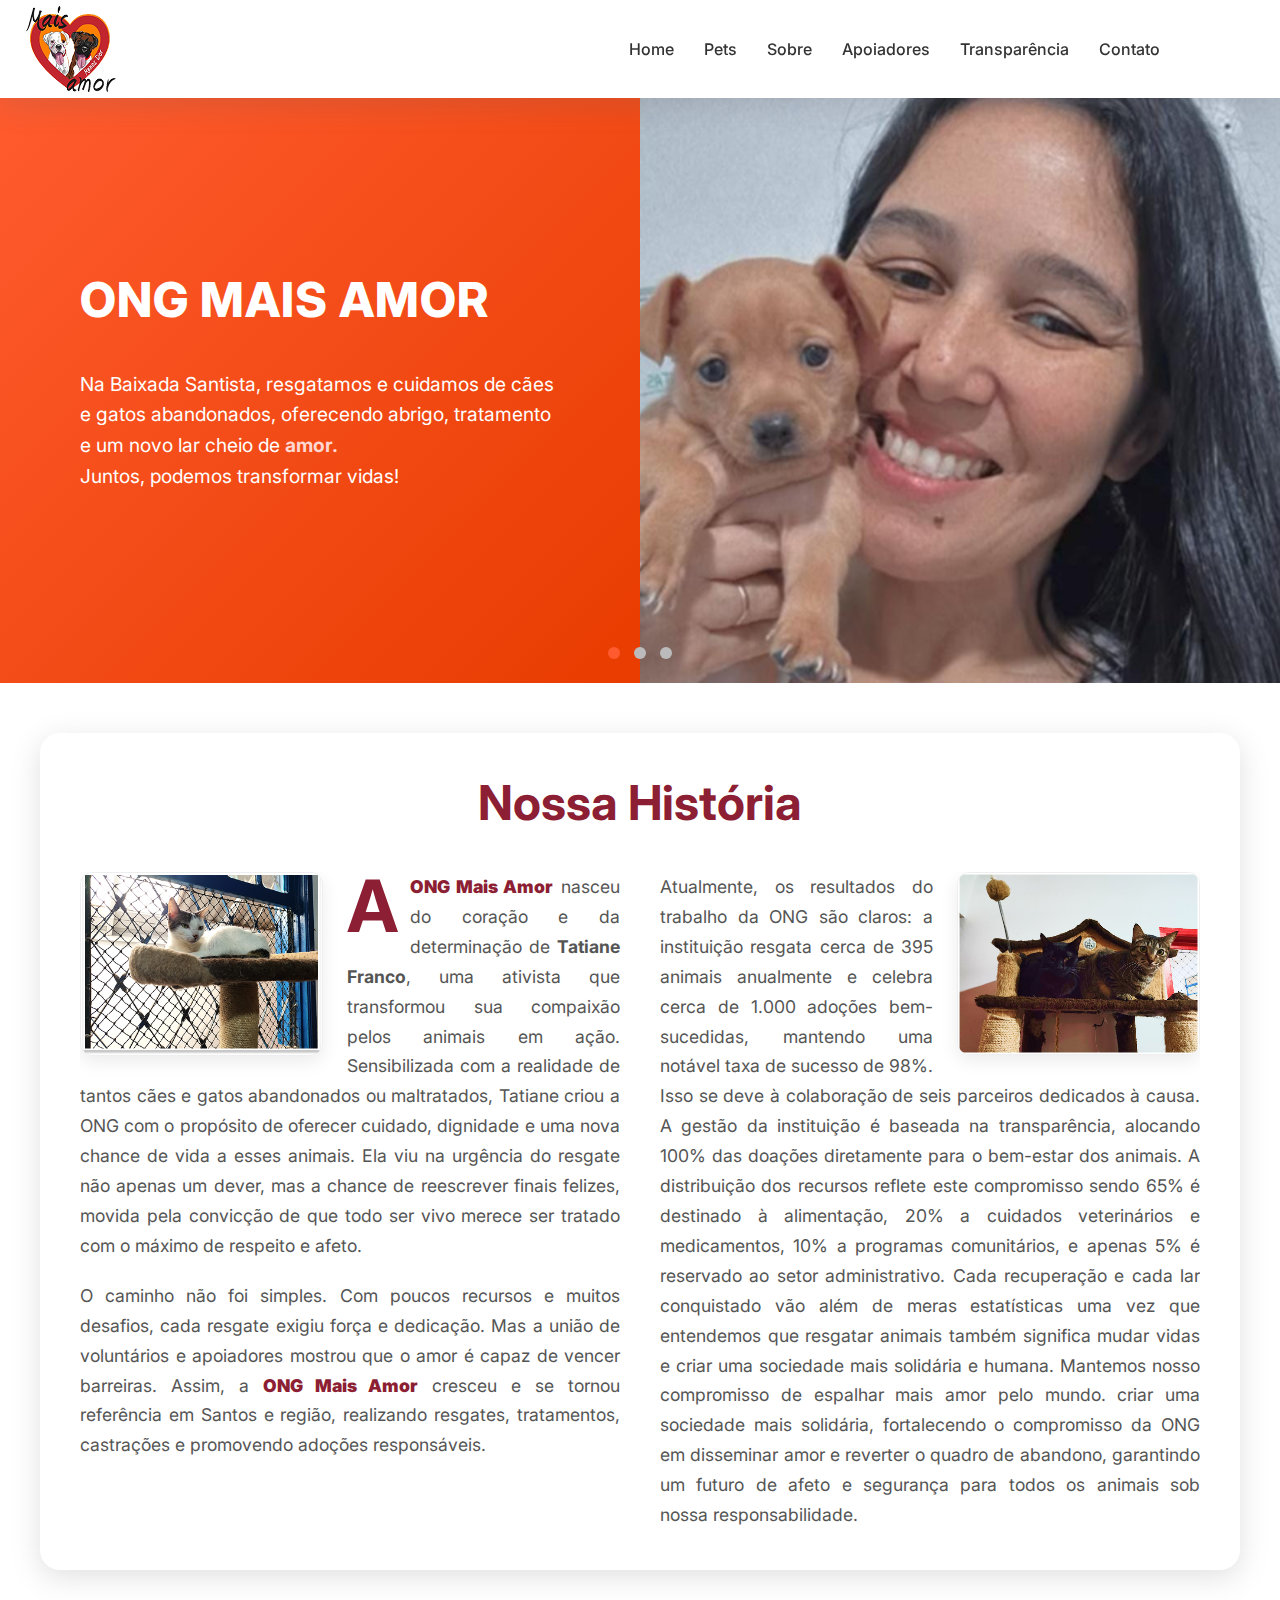
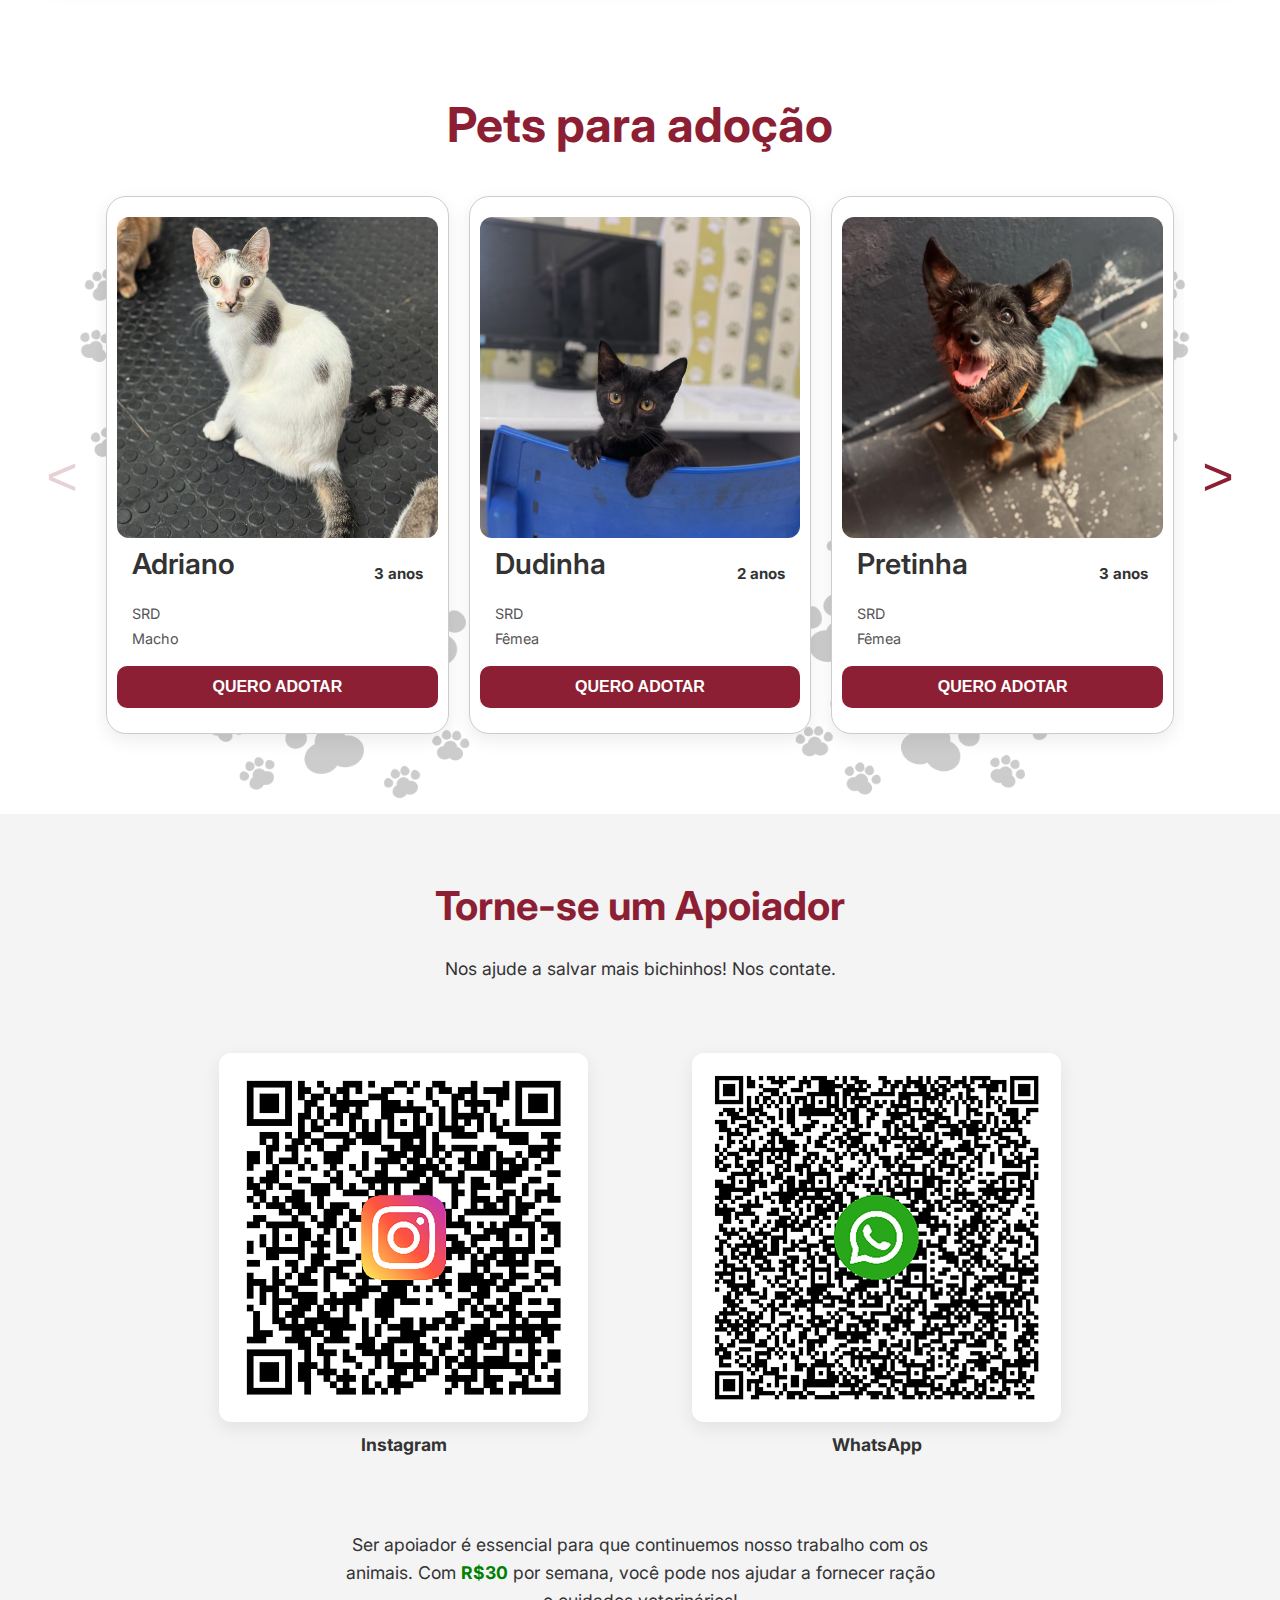
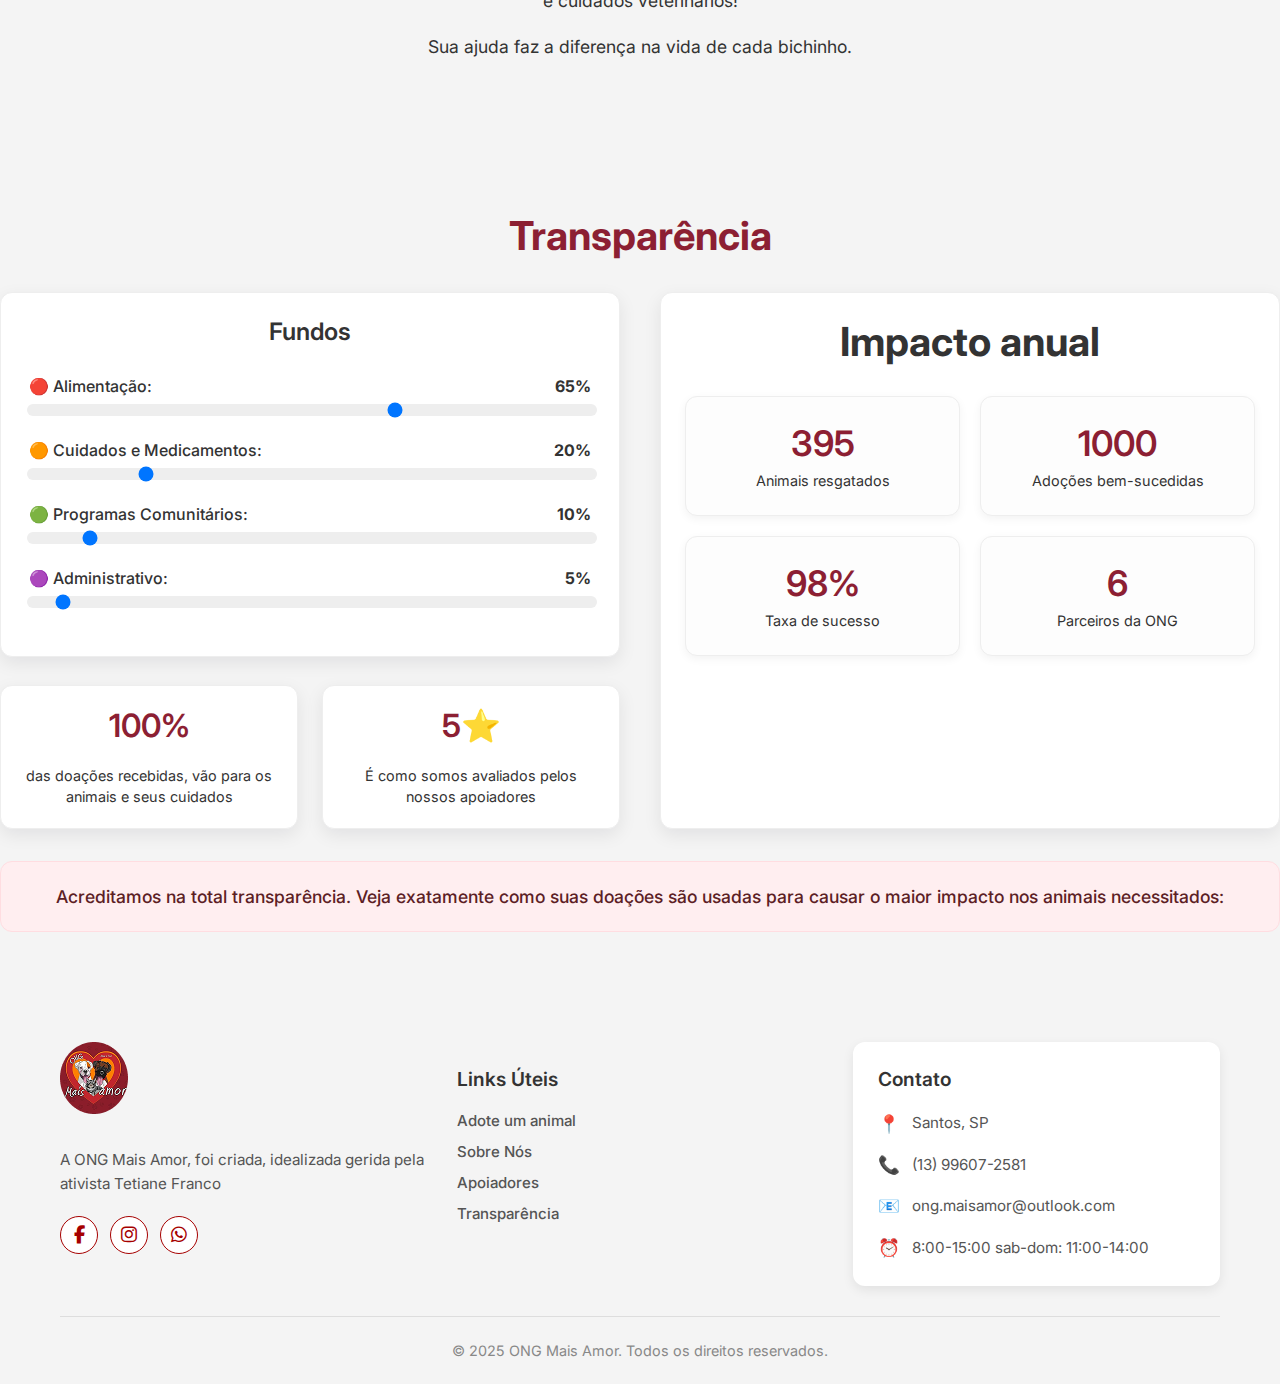
<file: index.html>
<!DOCTYPE html>
<html lang="pt-br">
  <head>
    <meta charset="UTF-8" />
    <meta name="viewport" content="width=device-width, initial-scale=1.0" />
    <link rel="stylesheet" href="style.css" />
    <link rel="shortcut icon" href="img/LogoAntiga.ico" type="image/x-icon" />
    <link
      rel="stylesheet"
      href="https://cdnjs.cloudflare.com/ajax/libs/font-awesome/6.5.2/css/all.min.css"
    />
    <title>ONG mais amor</title>
  </head>
  <body>
    <nav>
      <img src="img/LogoAntiga.png" alt="" width="100" height="98" />

      <input type="checkbox" id="menu-toggle" />
      <label for="menu-toggle" class="menu-icon">
        <span></span>
        <span></span>
        <span></span>
      </label>
      <ul>
        <li><a href="#historyCard">Home</a></li>
        <li><a href="#adote">Pets</a></li>
        <li><a href="#historyCard">Sobre</a></li>
        <li><a href="#apoiadores">Apoiadores</a></li>
        <li><a href="#transparencia">Transparência</a></li>
        <li><a href="#footer">Contato</a></li>
      </ul>
    </nav>
    <!-- Carrossel -->
    <div class="carousel">
      <div class="slides">
        <div class="slide">
          <div class="text-box">
            <h2>ONG MAIS AMOR</h2>
            <p>
              Na Baixada Santista, resgatamos e cuidamos de cães e gatos
              abandonados, oferecendo abrigo, tratamento e um novo lar cheio de
              <strong>amor.</strong><br />
              Juntos, podemos transformar vidas!
            </p>
          </div>
          <img src="img/tati.jpg" alt="Cachorrinho" />
        </div>
        <div class="slide">
          <div class="text-box">
            <h2>ADOÇÃO RESPONSÁVEL</h2>
            <p>
              Incentivamos a adoção consciente de animais, garantindo que cada
              pet encontre uma família preparada para oferecer cuidado e
              carinho.
            </p>
          </div>
          <img src="img/gato.jpg" alt="Adoção" />
        </div>
        <div class="slide">
          <div class="text-box">
            <h2>AJUDE NOSSA CAUSA</h2>
            <p>
              Sua doação faz a diferença! Contribua com ração, medicamentos ou
              qualquer valor para mantermos nossos resgates ativos.
            </p>          </div>
          <img src="img/cats.jpeg" alt="Doação" />
        </div>
      </div>
      <div class="dots">
        <span class="dot active"></span>
        <span class="dot"></span>
        <span class="dot"></span>
      </div>
    </div>
    <section id="historyCard">
      <h2>Nossa História</h2>

      <div class="history-content">
        <img
          src="img/nossaHistoria1.png"
          alt="Gato branco com manchas pretas"
          class="history-image float-left"
          loading="lazy"
        />

        <p id="text1">
          A
          <a
            href="https://www.instagram.com/ongmaisamorsantos?igsh=OWRjaHF4b3RyenVy"
            ><strong class="redColor">ONG Mais Amor</strong></a
          >
          nasceu do coração e da determinação de
          <strong>Tatiane Franco</strong>, uma ativista que transformou sua
          compaixão pelos animais em ação. Sensibilizada com a realidade de
          tantos cães e gatos abandonados ou maltratados, Tatiane criou a ONG
          com o propósito de oferecer cuidado, dignidade e uma nova chance de
          vida a esses animais. Ela viu na urgência do resgate não apenas um
          dever, mas a chance de reescrever finais felizes, movida pela
          convicção de que todo ser vivo merece ser tratado com o máximo de
          respeito e afeto.
        </p>

        <p>
          O caminho não foi simples. Com poucos recursos e muitos desafios, cada
          resgate exigiu força e dedicação. Mas a união de voluntários e
          apoiadores mostrou que o amor é capaz de vencer barreiras. Assim, a
          <a
            href="https://www.instagram.com/ongmaisamorsantos?igsh=OWRjaHF4b3RyenVy"
            ><strong class="redColor">ONG Mais Amor</strong></a
          >
          cresceu e se tornou referência em Santos e região, realizando
          resgates, tratamentos, castrações e promovendo adoções responsáveis.
        </p>

        <img
          src="img/nossaHistoria2.png"
          alt="Dois gatos deitados em um arranhador"
          class="history-image float-right"
          loading="lazy"
        />

        <p id="text2">
          Atualmente, os resultados do trabalho da ONG são claros: a instituição
          resgata cerca de 395 animais anualmente e celebra cerca de 1.000
          adoções bem-sucedidas, mantendo uma notável taxa de sucesso de 98%.
          Isso se deve à colaboração de seis parceiros dedicados à causa. A
          gestão da instituição é baseada na transparência, alocando 100% das
          doações diretamente para o bem-estar dos animais. A distribuição dos
          recursos reflete este compromisso sendo 65% é destinado à alimentação,
          20% a cuidados veterinários e medicamentos, 10% a programas
          comunitários, e apenas 5% é reservado ao setor administrativo. Cada
          recuperação e cada lar conquistado vão além de meras estatísticas uma
          vez que entendemos que resgatar animais também significa mudar vidas e
          criar uma sociedade mais solidária e humana. Mantemos nosso
          compromisso de espalhar mais amor pelo mundo. criar uma sociedade mais
          solidária, fortalecendo o compromisso da ONG em disseminar amor e
          reverter o quadro de abandono, garantindo um futuro de afeto e
          segurança para todos os animais sob nossa responsabilidade.
        </p>
      </div>
    </section>
    <section id="adote">
      <h2>Pets para adoção</h2>

      <div class="carrosselPet">
        <button class="btnPrevPet" aria-label="Anterior" type="button">
          <
        </button>

        <div class="janelaPet" id="janelaPet">
          <div class="listaPet">
            <article class="cardPet">
              <div class="imgPet">
                <img
                  src="img/adriano_gato.jpg"
                  alt="Gato para adoção: Adriano"
                />
              </div>
              <div class="infoPet">
                <div class="nomeIdadePet">
                  <h3>Adriano</h3>
                  <p>3 anos</p>
                </div>
                <p class="racaPet">SRD</p>
                <p class="sexoPet">Macho</p>
              </div>
              <button class="btnAdotarPet" type="button">QUERO ADOTAR</button>
            </article>

            <article class="cardPet">
              <div class="imgPet">
                <img
                  src="img/dudinha_gato.jpg"
                  alt="Gato para adoção: Adriano"
                />
              </div>
              <div class="infoPet">
                <div class="nomeIdadePet">
                  <h3>Dudinha</h3>
                  <p>2 anos</p>
                </div>
                <p class="racaPet">SRD</p>
                <p class="sexoPet">Fêmea</p>
              </div>
              <button class="btnAdotarPet" type="button">QUERO ADOTAR</button>
            </article>

            <article class="cardPet">
              <div class="imgPet">
                <img
                  src="img/pretinha_cachorro.jpg"
                  alt="Gato para adoção: Adriano"
                />
              </div>
              <div class="infoPet">
                <div class="nomeIdadePet">
                  <h3>Pretinha</h3>
                  <p>3 anos</p>
                </div>
                <p class="racaPet">SRD</p>
                <p class="sexoPet">Fêmea</p>
              </div>
              <button class="btnAdotarPet" type="button">QUERO ADOTAR</button>
            </article>

            <article class="cardPet">
              <div class="imgPet">
                <img src="img/rubi_gato.jpg" alt="Gato para adoção: Adriano" />
              </div>
              <div class="infoPet">
                <div class="nomeIdadePet">
                  <h3>Rubi</h3>
                  <p>1 anos</p>
                </div>
                <p class="racaPet">SRD</p>
                <p class="sexoPet">Fêmea</p>
              </div>
              <button class="btnAdotarPet" type="button">QUERO ADOTAR</button>
            </article>

            <article class="cardPet">
              <div class="imgPet">
                <img
                  src="img/filhote_cachorro.jpg"
                  alt="Gato para adoção: Adriano"
                />
              </div>
              <div class="infoPet">
                <div class="nomeIdadePet">
                  <h3>Filhote</h3>
                  <p>5 meses</p>
                </div>
                <p class="racaPet">SRD</p>
                <p class="sexoPet">Macho</p>
              </div>
              <button class="btnAdotarPet" type="button">QUERO ADOTAR</button>
            </article>
          </div>
        </div>

        <button class="btnNextPet" aria-label="Próximo" type="button">></button>
      </div>
    </section>
    <main>
      <section id="apoiadores" class="apoiador">
        <div class="apoiador-descricao">
          <h1>Torne-se um Apoiador</h1>
          <p>Nos ajude a salvar mais bichinhos! Nos contate.</p>
        </div>
        <div class="qr-code-container">
          <div class="qr-code-item-insta">
            <div class="img-insta">
              <img src="img/qrCodeInstagram.png" alt="QrCode do Instagram" />
            </div>
            <p><strong>Instagram</strong></p>
          </div>
          <div class="qr-code-item-whatsaap">
            <div class="img-wpp">
              <img src="img/qrCodeWhats.png" alt="Qrcode do WhatsApp" />
            </div>
            <p><strong>WhatsApp</strong></p>
          </div>
        </div>
        <div class="apoiador-descricao">
          <p>
            Ser apoiador é essencial para que continuemos nosso trabalho com os
            animais. Com <span class="destaqueVerde">R$30</span> por semana,
            você pode nos ajudar a fornecer ração e cuidados veterinários!
          </p>
          <p>Sua ajuda faz a diferença na vida de cada bichinho.</p>
        </div>
      </section>
    </main>

    <!-- Transparencia -->
    <div id="transparencia">
      <section class="transparencia">
        <h2>Transparência</h2>
        <div id="grupo-transparencia-flex">
          <section id="grupo-cards-fantasma">
            <section id="graphic">
              <h3>Fundos</h3>
              <div class="info-graphic">
                <p>🔴 Alimentação:</p>
                <p>65%</p>
              </div>
              <input type="range" class="feed" value="65" />
              <br />
              <div class="info-graphic">
                <p>🟠 Cuidados e Medicamentos:</p>
                <p>20%</p>
              </div>
              <input type="range" class="medcare" value="20" />
              <br />
              <div class="info-graphic">
                <p>🟢 Programas Comunitários:</p>
                <p>10%</p>
              </div>
              <input type="range" class="program" value="10" />
              <br />
              <div class="info-graphic">
                <p>🟣 Administrativo:</p>
                <p>5%</p>
              </div>
              <input type="range" class="adm" value="5" />
            </section>

            <div id="donates">
              <section class="donates">
                <h3>100%</h3>
                <p>
                  das doações recebidas, vão para os animais e seus cuidados
                </p>
              </section>

              <section class="donates">
                <h3>5⭐</h3>
                <p>É como somos avaliados pelos nossos apoiadores</p>
              </section>
            </div>
          </section>
          <section id="impacto-anual">
            <h2>Impacto anual</h2>
            <div id="impacto-itens">
              <section id="resgatados" class="impacto-item">
                <h3>395</h3>
                <p>Animais resgatados</p>
              </section>

              <section id="adocoes" class="impacto-item">
                <h3>1000</h3>
                <p>Adoções bem-sucedidas</p>
              </section>

              <section id="taxa-sucesso" class="impacto-item">
                <h3>98%</h3>
                <p>Taxa de sucesso</p>
              </section>

              <section id="parceiros" class="impacto-item">
                <h3>6</h3>
                <p>Parceiros da ONG</p>
              </section>
            </div>
          </section>
        </div>

        <section id="caption">
          <p>
            Acreditamos na total transparência. Veja exatamente como suas
            doações são usadas para causar o maior impacto nos animais
            necessitados:
          </p>
        </section>
      </section>
    </div>

    <footer>
      <div class="footer-container">
        <div class="footer-content">
          <div class="footer-section about">
            <img
              src="img/logoNovaFooter.png"
              alt="Logo ONG Mais Amor"
              class="footer-logo"
            />
            <p>
              A ONG Mais Amor, foi criada, idealizada gerida pela ativista
              Tetiane Franco
            </p>
            <div class="social-links">
              <a href="#" class="social-link" aria-label="Facebook">
                <i class="fa-brands fa-facebook-f social-icon"></i>
              </a>
              <a href="#" class="social-link" aria-label="Instagram">
                <i class="fa-brands fa-instagram social-icon"></i>
              </a>
              <a href="#" class="social-link" aria-label="WhatsApp">
                <i class="fa-brands fa-whatsapp social-icon"></i>
              </a>
            </div>
          </div>

          <div class="footer-section links">
            <h4>Links Úteis</h4>
            <ul>
              <li><a href="#">Adote um animal</a></li>
              <li><a href="#">Sobre Nós</a></li>
              <li><a href="#">Apoiadores</a></li>
              <li><a href="#">Transparência</a></li>
            </ul>
          </div>

          <div class="footer-section contact">
            <div class="contact-card">
              <h4>Contato</h4>
              <ul>
                <li>Santos, SP</li>
                <li>(13) 99607-2581</li>
                <li>ong.maisamor@outlook.com</li>
                <li>8:00-15:00 sab-dom: 11:00-14:00</li>
              </ul>
            </div>
          </div>
        </div>

        <div class="footer-copyright">
          <p>© 2025 ONG Mais Amor. Todos os direitos reservados.</p>
        </div>
      </div>
    </footer>

    <script>
      // Carrossel
      const slides = document.querySelector(".slides");
      const dots = document.querySelectorAll(".dot");
      let currentIndex = 0;

      function showSlide(index) {
        if (index >= dots.length) currentIndex = 0;
        if (index < 0) currentIndex = dots.length - 1;
        slides.style.transform = `translateX(${-currentIndex * 100}%)`;
        dots.forEach((dot, i) =>
          dot.classList.toggle("active", i === currentIndex)
        );
      }

      function nextSlide() {
        currentIndex++;
        showSlide(currentIndex);
      }

      dots.forEach((dot, index) => {
        dot.addEventListener("click", () => {
          currentIndex = index;
          showSlide(currentIndex);
        });
      });

      setInterval(nextSlide, 6000); // 6 seconds interval
    </script>
    <script src="pets.js"></script>
    <script src="transp.js"></script>
  </body>
</html>
</file>
<file: style.css>
@import url('https://fonts.googleapis.com/css2?family=Inter:ital,opsz,wght@0,14..32,100..900;1,14..32,100..900&display=swap');

:root {
  --color-brand-red: #8C1F33;
  --color-brand-red-dark: #A60000;
  --color-brand-red-light: #C1262E;
  --color-action-orange: #ff5b2e;
  
  --color-text: #333333;
  --color-text-light: #555555;
  --color-bg-light-gray: #f4f4f4;
  --color-bg-white: #ffffff;
  --color-border: #ddd;
  
  --color-bar-feed: #ff0000;
  --color-bar-medcare: #b75727;
  --color-bar-program: #039622;
  --color-bar-adm: #8c00af;

  --font-primary: "Inter", system-ui, -apple-system, sans-serif;

  --shadow-light: rgba(100, 100, 111, 0.2) 0px 7px 29px 0px;
  --shadow-medium: rgba(18, 18, 20, 0.08) 0px 6px 18px;
  --border-radius: 20px;
  --border-radius-small: 12px;
  --section-padding-y: 60px; 
  --section-width: min(1200px, 95vw); 
}

* {
  box-sizing: border-box;
}

body {
    font-family: var(--font-primary);
    margin: 0;
    padding: 0;
    width: 100%;
    overflow-x: hidden;
    color: var(--color-text);
    background-color: var(--color-bg-white); 
}

h2 {
    font-size: 2.5rem; 
    font-weight: 700;
    color: var(--color-brand-red);
    text-align: center;
    margin-top: 0;
    margin-bottom: 32px;
}

h3 {
    font-size: 1.5rem; 
    font-weight: 600;
    color: var(--color-text);
    margin-top: 0;
    margin-bottom: 20px;
}

section {
  border: none;
  box-shadow: none;
  width: 100%;
  padding: 0;
}


nav {
  width: 100%;
  height: 98px;
  display: flex;
  justify-content: space-between;
  gap: 40px;
  box-shadow: var(--shadow-light);
  position: sticky;
  top: 0;
  background-color: var(--color-bg-white);
  z-index: 10;
  align-items: center;
  padding: 0 20px;
}

nav img {
   margin-left: 0;
}

nav ul {
    display: flex;
    list-style-type: none;
    gap: 30px;
    align-items: center;
    margin-right: 100px;
}

nav a {
      text-decoration: none;
      color: var(--color-text);
      font-weight: 500;
}

nav a:hover {
    text-decoration: underline;
    color: var(--color-brand-red-light);
}

#menu-toggle,
.menu-icon {
  display: none; 
}


.carousel {
  position: relative;
  width: 100%;
  height: 65vh;
  overflow: hidden;
  z-index: 0; 
}

.slides {
  display: flex;
  transition: transform 0.6s ease-in-out;
  width: 100%;
  height: 100%;
}

.slide {
  display: flex;
  min-width: 100%;
  height: 100%;
}

.text-box {
  width: 50%;
  background: linear-gradient(135deg, #ff5b2e, #e83c00);
  color: #fff;
  padding: 60px 80px;
  display: flex;
  flex-direction: column;
  justify-content: center;
}

.text-box h2 {
  font-size: 3rem;
  font-weight: 800;
  margin-bottom: 20px;
  text-transform: uppercase;
  letter-spacing: 1px;
  color: var(--color-bg-white); 
  text-align: left;
}

.text-box p {
  font-size: 1.2rem;
  line-height: 1.6;
  color: #fff;
  max-width: 600px;
}

.text-box strong {
  color: #ffd7d1;
}

.slide img {
  width: 50%;
  height: 100%;
  object-fit: cover;
}

.dots {
  text-align: center;
  position: absolute;
  bottom: 20px;
  left: 0;
  width: 100%;
}

.dot {
  height: 12px;
  width: 12px;
  margin: 0 5px;
  background-color: #bbb;
  border-radius: 50%;
  display: inline-block;
  transition: background-color 0.3s;
  cursor: pointer;
}

.dot.active {
  background-color: var(--color-action-orange);
}

@media (max-width: 768px) {
  .slide {
    flex-direction: column;
  }
  .text-box,
  .slide img {
    width: 100%;
    height: auto;
  }
  .text-box {
    padding: 30px 20px;
    text-align: center;
  }
  .text-box h2 {
    font-size: 2rem;
    text-align: center;
  }
  .text-box p {
    font-size: 1rem;
  }
}

#historyCard {
  width: var(--section-width);
  margin: 50px auto;
  padding: 40px;
  background-color: var(--color-bg-white);
  border-radius: var(--border-radius);
  box-shadow: var(--shadow-light);
}

#historyCard h2 {
  font-size: 3rem; 
  margin-bottom: 40px;
  color: var(--color-brand-red); 
  text-align: center;
}

.history-content {
  overflow: auto; 
  column-width: 35ch; 
  column-gap: 40px;
  
  font-size: 1.1rem;
  line-height: 1.7;
  color: var(--color-text-light);
}

.history-image {
  width: 45%; 
  height: auto;
  border-radius: var(--border-radius-small);
  box-shadow: var(--shadow-medium);
  border: 1px solid #eee;
  margin-bottom: 12px;
}

.float-left {
  float: left;
  margin-right: 24px;
}

.float-right {
  float: right;
  margin-left: 24px;
}

@media (min-width: 768px) {
  .history-image {
    break-inside: avoid;
  }
}


.history-content p:first-of-type::first-letter {
  font-size: 4.5rem; 
  font-weight: 700;
  color: var(--color-brand-red);
  float: left;
  line-height: 0.8;
  margin-right: 12px;
  margin-top: 5px;
}

.history-content p {
  text-align: justify;
  text-wrap: pretty; 
  margin-top: 0;
  margin-bottom: 20px;
}
.history-content p:first-of-type {
  margin-top: 0;
}


#historyCard a {
  text-decoration: none;
  font-weight: 600;
}

#historyCard .redColor {
  color: var(--color-brand-red);
  transition: all 0.2s ease;
}

#historyCard a:hover .redColor {
  color: var(--color-action-orange);
  text-decoration: underline;
}

@media (max-width: 900px) {
  .history-content {
    column-width: auto;
    columns: 1;
  }
}

@media (max-width: 600px) {
  #historyCard {
    padding: 24px;
  }
  #historyCard h2 {
    font-size: 2.2rem;
  }
  
  .history-image {
    float: none;
    width: 100%;
    margin: 0 auto 20px auto;
  }
}


#adote{
  background-image: url(img/patinhasFundo.png);
  background-repeat: no-repeat;
  background-position: top;
  background-size: contain;
  padding: var(--section-padding-y) 0;
  width: 100%;
  box-shadow: none;
}

#adote h2{
  padding-top: 15px;
  font-size: 3rem; 
  text-align: center;
}

.carrosselPet{
  display: flex;
  align-items: center;
  gap: 12px;
  max-width: 1200px;
  margin: 0 auto;
}

.btnPrevPet,
.btnNextPet{
  border: none;
  background: none;
  width: 44px;
  height: 44px;
  font-size: 54px;
  line-height: 1;
  color: var(--color-brand-red);
  cursor: pointer;
  transition: opacity 0.2s;
}
.btnPrevPet:disabled,
.btnNextPet:disabled{
  opacity: .2;
  cursor: not-allowed;
}

.janelaPet{
  overflow: hidden;
  flex: 1;
  scroll-behavior: smooth;
}
.listaPet{
  display: flex;
  gap: 20px; 
  padding: 10px; 
}

.cardPet{
  padding: 10px; 
  background-color: var(--color-bg-white);
  border: 1px solid #ccc;
  border-radius: var(--border-radius); 
  box-shadow: var(--shadow-medium);   
  display: flex;
  flex-direction: column;
  flex: 0 0 calc((100% - 40px) / 3); 
  margin-bottom: 10px;
  transition: transform 0.2s ease, box-shadow 0.2s ease;
}
.cardPet:hover {
  transform: translateY(-5px);
  box-shadow: var(--shadow-light);
}

.nomeIdadePet h3{
  font-size: 1.8rem; 
}
.imgPet{
  display: flex;
  justify-content: center;
}

.cardPet img{
  margin-top: 10px;
  width: 100%; 
  aspect-ratio: 1 / 1; 
  object-fit: cover; 
  align-items: center;
  border-radius: var(--border-radius-small);
  display: block;
}
.nomeIdadePet{
  margin-top: 8px;
  display: flex;
  align-items: center;
  justify-content: space-between;
  gap: 12px;
  width: 100%;
}
.nomeIdadePet p{
  font-size: 15px;
  font-weight: 700;
}
.racaPet, .sexoPet { 
  margin: 4px 0;
  font-size: 0.9rem;
  color: var(--color-text-light);
}
.btnAdotarPet{
  margin-top: 15px;
  background: var(--color-brand-red);
  border: none;
  border-radius: 10px;
  padding: 12px;
  color: #fff;
  cursor: pointer;
  margin-bottom: 15px; 
  font-weight: 600;
  font-size: 1rem;
  transition: box-shadow 0.22s ease, transform 0.22s ease, background-color 0.2s;
}
.btnAdotarPet:hover{
  box-shadow: rgba(140, 31, 51, 0.469) 0px 7px 29px 0px;
  transform: translateY(-2px);
  background-color: var(--color-brand-red-light);
}
.infoPet{
  display: flex;
  flex-direction: column;
  align-items: flex-start;
  padding: 0px 15px 0px 15px; 
}

@media (max-width: 1200px){
  .cardPet{ flex-basis: calc((100% - 20px) / 2); } 
}
@media (max-width: 900px){
  .cardPet{ flex-basis: calc((100% - 20px) / 2); } 
}
@media (max-width: 600px){
  .cardPet{ flex-basis: 100%; }                    
}


#apoiadores {
  padding: var(--section-padding-y) 0;
  width: 100%;
  border-style: none;
  background-color: var(--color-bg-light-gray);
}

#apoiadores h1 {
  font-size: 2.5rem;
  font-weight: 700;
  color: var(--color-brand-red);
  text-align: center;
  margin-top: 0;
  margin-bottom: 16px;
}

.apoiador-descricao {
  text-align: center;
  max-width: 600px;
  margin: 0 auto 30px auto;
  font-size: 1.1rem;
  line-height: 1.6;
}
.destaqueVerde{
    color: green;
    font-weight: 700;
}

.qr-code-container{
    display: flex;
    justify-content: center;
    gap: 5%;
    align-items: center;
    flex-wrap: wrap;
    padding: 30px 0;
    background-color: transparent;
}
.qr-code-item-insta,
.qr-code-item-whatsaap{
    text-align: center;
    margin: 10px 20px;
}
.qr-code-item-insta p,
.qr-code-item-whatsaap p {
  font-size: 1.1rem;
  margin-top: 12px;
}
.img-wpp, .img-insta {
  background-color: var(--color-bg-white);
  padding: 15px;
  border-radius: var(--border-radius-small);
  box-shadow: var(--shadow-medium);
}
.img-wpp img, .img-insta img {
  display: block;
}


#transparencia {
  padding: var(--section-padding-y) 0;
  background-color: var(--color-bg-light-gray);
}

.transparencia-container {
  width: var(--section-width);
  margin: 0 auto;
  padding: 40px;
  box-sizing: border-box;
  border-radius: var(--border-radius);
  background-color: var(--color-bg-white);
  box-shadow: var(--shadow-light);
}

.transparencia-container h2 {
  margin-bottom: 40px;
}

#grupo-transparencia-flex {
  display: grid;
  grid-template-columns: 1fr 1fr;
  gap: 40px;
  align-items: stretch; 
  margin-bottom: 32px;
}

#graphic,
#impacto-anual {
  background-color: var(--color-bg-white);
  border-radius: var(--border-radius-small);
  padding: 24px;
  box-shadow: var(--shadow-medium);
  width: 100%;
  max-width: none;
  min-width: 0;
  border: 1px solid #eee;
}

#graphic h3,
#impacto-anual h2 {
  text-align: center;
  margin-bottom: 30px;
  color: var(--color-text); 
}

#transparencia input[type="range"] {
  pointer-events: none;
  touch-action: none;
  width: 100%;
  height: 12px;
  background-color: #eee;
  border-radius: 10px;
  -webkit-appearance: none;
  appearance: none;
  margin-top: 8px;
  margin-bottom: 24px;
}

#transparencia input[type="range"]::-webkit-slider-thumb,
#transparencia input[type="range"]::-moz-range-thumb {
  visibility: hidden;
}

#transparencia input[type="range"]::-webkit-progress-bar {
  background-color: #eee;
  border-radius: 10px;
}
#transparencia input[type="range"]::-webkit-progress-value {
  border-radius: 10px;
}

#transparencia input[type="range"]::-moz-progress-bar {
  border-radius: 10px;
}

#transparencia .feed::-webkit-progress-value { background-color: var(--color-bar-feed); }
#transparencia .feed::-moz-progress-bar { background-color: var(--color-bar-feed); }

#transparencia .medcare::-webkit-progress-value { background-color: var(--color-bar-medcare); }
#transparencia .medcare::-moz-progress-bar { background-color: var(--color-bar-medcare); }

#transparencia .program::-webkit-progress-value { background-color: var(--color-bar-program); }
#transparencia .program::-moz-progress-bar { background-color: var(--color-bar-program); }

#transparencia .adm::-webkit-progress-value { background-color: var(--color-bar-adm); }
#transparencia .adm::-moz-progress-bar { background-color: var(--color-bar-adm); }


#transparencia .info-graphic {
  display: flex;
  justify-content: space-between;
  align-items: center;
  width: 100%;
  margin: 0;
  padding: 0 4px;
}
#transparencia .info-graphic p {
  text-align: left;
  font-weight: 500;
  margin: 0;
}
#transparencia .info-graphic p:last-child {
  font-weight: 700;
}


#donates {
  display: flex;
  flex-direction: row;
  gap: 24px;
  margin-top: 28px;
  justify-content: center;
  align-items: stretch;
}

.donates {
  flex: 1;
  background-color: var(--color-bg-white);
  border-radius: var(--border-radius-small);
  padding: 20px;
  box-shadow: var(--shadow-medium);
  margin: 0;
  max-width: none;
  width: auto;
  border: 1px solid #eee;
}
.donates h3 {
  text-align: center;
  font-size: 2rem;
  color: var(--color-brand-red);
}
.donates p {
  text-align: center;
  font-size: 0.9rem;
  line-height: 1.5;
  margin: 0;
}

#impacto-itens {
  display: grid;
  grid-template-columns: 1fr 1fr;
  gap: 20px;
  align-items: stretch;
}

.impacto-item {
  background: #fdfdfd;
  padding: 18px;
  border-radius: var(--border-radius-small);
  box-shadow: rgba(18, 18, 20, 0.05) 0px 3px 10px;
  border: 1px solid #eee;
  display: flex;
  flex-direction: column;
  justify-content: center;
  align-items: center;
  min-height: 120px;
}
.impacto-item h3 {
  font-size: 2.2rem;
  color: var(--color-brand-red);
  margin: 0 0 8px 0;
}
.impacto-item p {
  font-size: 0.9rem;
  text-align: center;
  margin: 0;
}

#caption {
  background-color: #ffeef0; 
  border: 1px solid #ffdde1;
  border-radius: var(--border-radius-small);
  padding: 24px;
  margin-top: 32px;
}
#caption p {
  text-align: center;
  font-weight: 500;
  font-size: 1.1rem;
  margin: 0;
  color: #5c2024;
}

@media (max-width: 1100px) {
  #grupo-transparencia-flex {
    grid-template-columns: 1fr;
    gap: 24px;
  }
}

@media (max-width: 700px) {
  #donates {
    flex-direction: column;
  }
  #impacto-itens {
    grid-template-columns: 1fr;
  }
}


footer {
    background-color: var(--color-bg-light-gray);
    padding-top: 50px;
    font-size: 15px;
    color: var(--color-text-light);
}

.footer-container {
    max-width: var(--section-width);
    margin: 0 auto;
    padding: 0 20px;
}

.footer-content {
    display: flex;
    justify-content: space-between;
    flex-wrap: wrap;
    padding-bottom: 30px;
    gap: 30px; 
}

.footer-section {
    flex: 1;
    min-width: 280px;
    margin: 0; 
}

.footer-section.about .footer-logo {
    max-width: 100px;
    margin-bottom: 15px;
}

.footer-section.about p {
    line-height: 1.6;
    font-size: 0.95rem;
}

.social-links {
    margin-top: 20px;
    display: flex;
    gap: 12px;
}
.social-icon {
    font-size: 18px;
    color: var(--color-brand-red-dark);
    transition: all 0.3s ease;
}

.social-link {
    display: inline-flex;
    align-items: center;
    justify-content: center;
    width: 38px;
    height: 38px;
    background-color: var(--color-bg-white);
    border: 1.5px solid var(--color-brand-red-dark);
    border-radius: 50%;
    text-decoration: none;
    transition: all 0.3s ease;
}

.social-link:hover {
    background-color: var(--color-brand-red-dark);
    border-color: var(--color-brand-red-dark);
}

.social-link:hover .social-icon {
    color: var(--color-bg-white);
    transform: scale(1.1);
}

.footer-section.links h4 {
    font-size: 1.2rem;
    color: var(--color-text);
    margin-bottom: 20px;
    font-weight: 600;
}

.footer-section.links ul {
    list-style: none;
    padding: 0;
    margin: 0;
}

.footer-section.links li {
    margin-bottom: 12px;
}

.footer-section.links a {
    text-decoration: none;
    color: var(--color-text-light);
    font-weight: 500;
    transition: color 0.3s;
}

.footer-section.links a:hover {
    color: var(--color-brand-red-light);
    text-decoration: underline;
}

.contact-card {
    background-color: var(--color-bg-white);
    padding: 25px;
    border-radius: var(--border-radius-small);
    box-shadow: 0 4px 12px rgba(0, 0, 0, 0.08);
}

.contact-card h4 {
    font-size: 1.2rem;
    color: var(--color-text);
    margin-top: 0;
    margin-bottom: 20px;
    font-weight: 600;
}

.contact-card ul {
    list-style: none;
    padding: 0;
    margin: 0;
}

.contact-card li {
    margin-bottom: 15px;
    font-size: 0.95rem;
    line-height: 1.5;
    display: flex;
    align-items: center;
}

.contact-card li:last-child {
    margin-bottom: 0;
}

.contact-card li::before {
    content: "📍";
    margin-right: 12px;
    font-size: 1.1rem;
    line-height: 1.5;
}

.contact-card li:nth-child(2)::before { content: "📞"; }
.contact-card li:nth-child(3)::before { content: "📧"; }
.contact-card li:nth-child(4)::before { content: "⏰"; }


.footer-copyright {
    border-top: 1px solid var(--color-border);
    padding: 25px 0;
    text-align: center;
}

.footer-copyright p {
    margin: 0;
    font-size: 0.9rem;
    color: #888;
}

@media (max-width: 900px) {
  nav {
    padding: 0 30px;
    justify-content: space-between;
  }
  
  .menu-icon {
    display: flex;
    flex-direction: column;
    justify-content: space-around;
    width: 30px;
    height: 24px;
    cursor: pointer;
    z-index: 12; 
  }

  .menu-icon span {
    width: 100%;
    height: 3px;
    background-color: var(--color-text);
    border-radius: 2px;
    transition: all 0.3s ease-in-out;
  }

  #menu-toggle {
    display: none;
  }

  nav ul {
    display: none; 
    position: absolute;
    top: 98px; 
    left: 0;
    right: 0;
    width: 100%;
    
    background-color: var(--color-bg-white);
    box-shadow: var(--shadow-light);
    
    flex-direction: column;
    align-items: center;
    margin: 0;
    padding: 10px 0;
    gap: 0; 
    
    transform: translateY(-150%);
    transition: transform 0.3s ease-in-out;
    z-index: 11;
  }

  nav ul li {
    width: 100%;
  }

  nav ul li a {
    display: block;
    padding: 15px;
    text-align: center;
    width: 100%;
  }

  
  #menu-toggle:checked ~ ul {
    display: flex; 
    transform: translateY(0); 
  }

  #menu-toggle:checked ~ .menu-icon span:nth-child(1) {
    transform: rotate(45deg) translate(6px, 6px);
  }

  #menu-toggle:checked ~ .menu-icon span:nth-child(2) {
    opacity: 0;
  }

  #menu-toggle:checked ~ .menu-icon span:nth-child(3) {
    transform: rotate(-45deg) translate(7px, -7px);
  }
}

@media (max-width: 480px) {
  nav {
    padding: 0 20px;
  }
  
  nav img {
    width: 80px;
    height: auto;
  }
}
</file>
